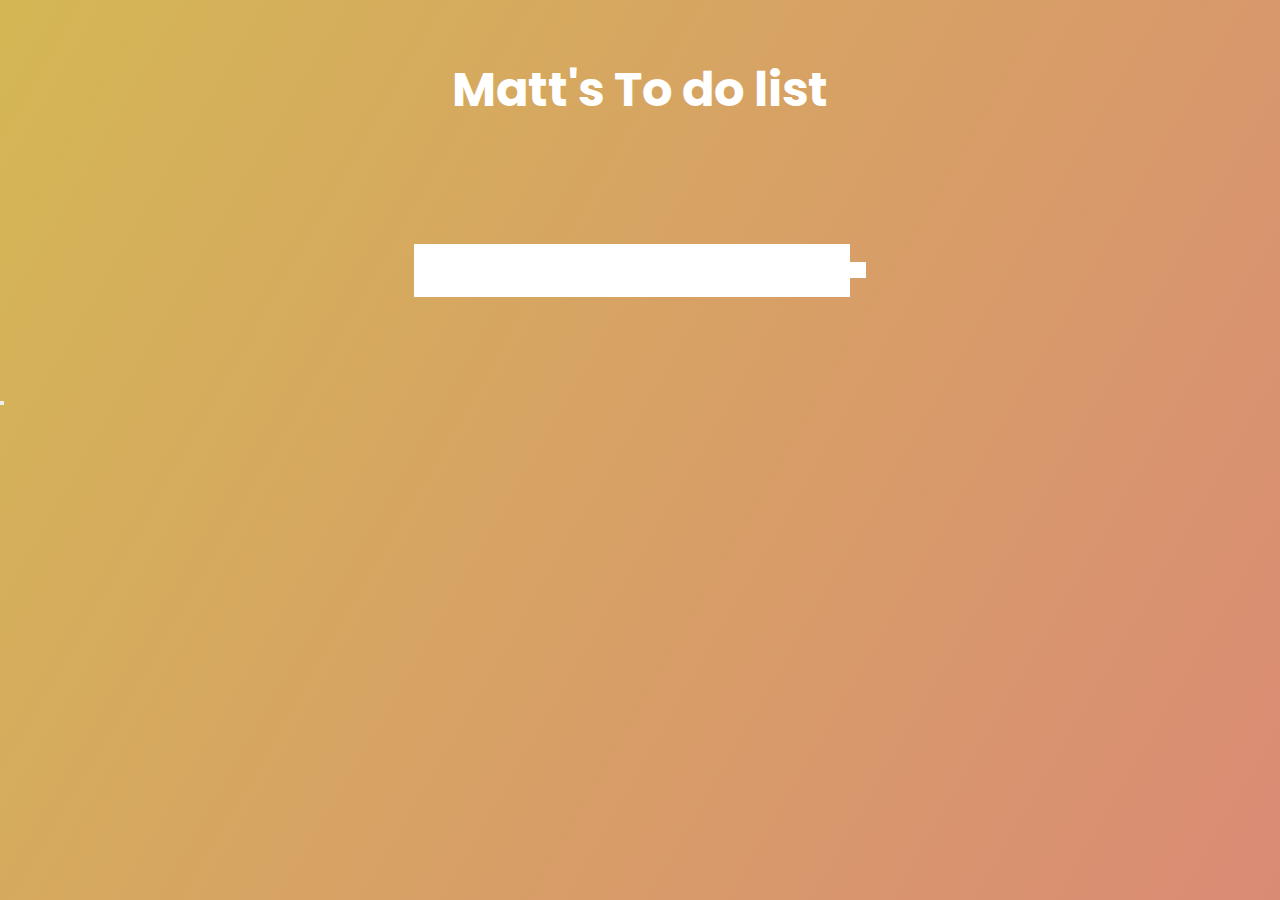
<file: index.html>
<!DOCTYPE html>
<html lang="en">
<head>
    
    <meta charset="UTF-8" />
    <meta name="viewport" content="width=device-width, initial-scale=1.0" />
    
    <title>To do List</title>
    
    <!-- here are the links for the fonts -->

    <link 
      href="https://fonts.googleapis.com/css?family=Poppins&display=swap"
      rel="stylesheet"
    />
    <link
      rel="stylesheet"
      href="https://cdnjs.cloudflare.com/ajax/libs/font-awesome/5.12.1/css/all.min.css"
      integrity="sha256-mmgLkCYLUQbXn0B1SRqzHar6dCnv9oZFPEC1g1cwlkk="
      crossorigin="anonymous"
    />
    <link rel="stylesheet" href="./style.css" />

</head>
<body>
  <header>
    <h1>Matt's To do list</h1>

  </header>

  <!--button -->
  <form>
    <input type="text", class=" todo-input">
    <button class="todo-button" type="submit">
      <i class="fas fa-plus-square"></i>
    </button>

  </form>
  <div class="todo-container">
    <ul class="todo-list">
      <div class="todo">
        <li>
        </li>



        
        <button>
        </button>
    
      </div>

    </ul>

  </div>
    <script src="./app.js"></script>
</body>
</html>
</file>
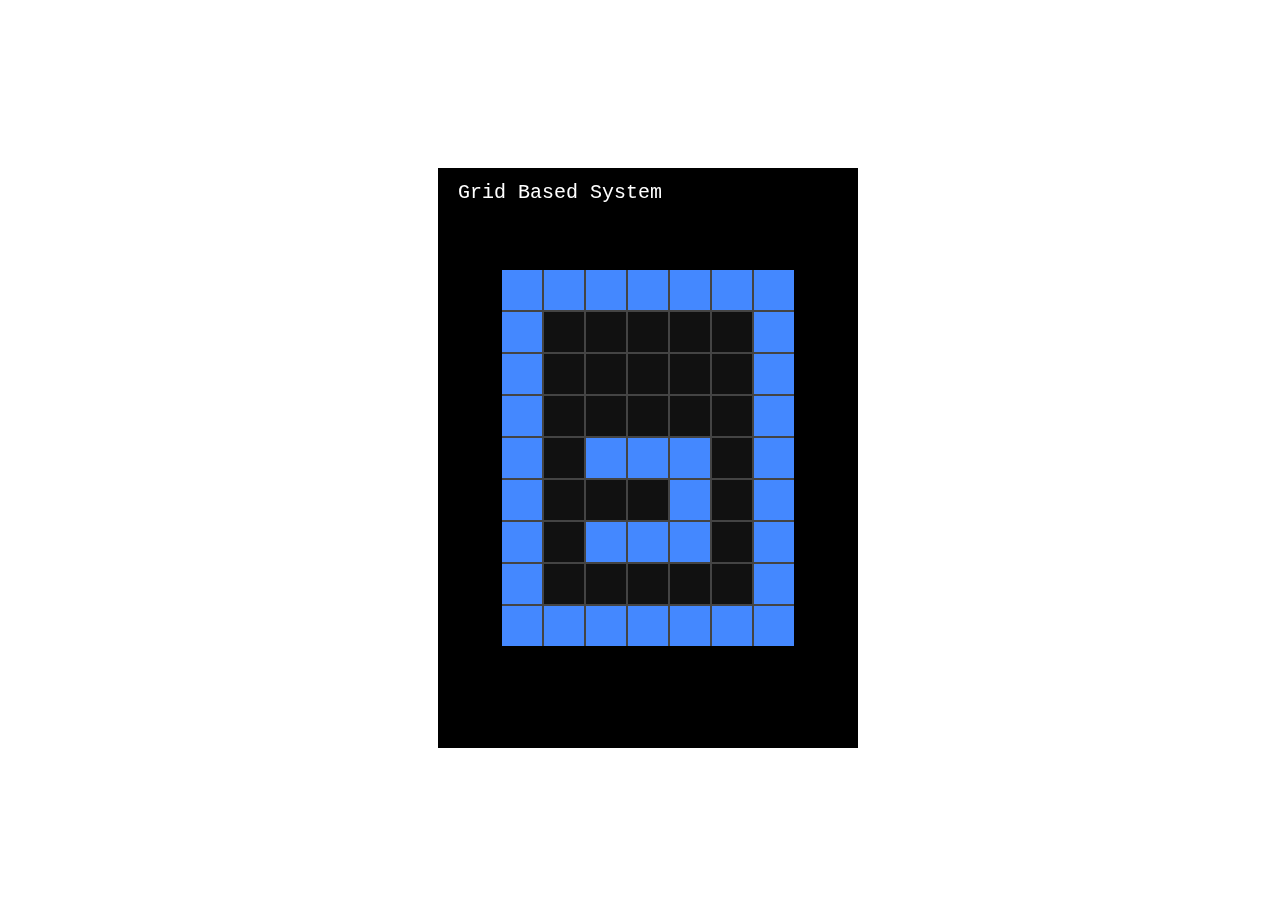
<file: 2D Game/index.html>
<!DOCTYPE html>
<html lang="en" dir="ltr">
  <head>
    <meta charset="utf-8">
    <title>Grid Based System</title>
  </head>
  <body>
    <script type="text/javascript" src="index.js"></script>
  </body>
</html>
</file>
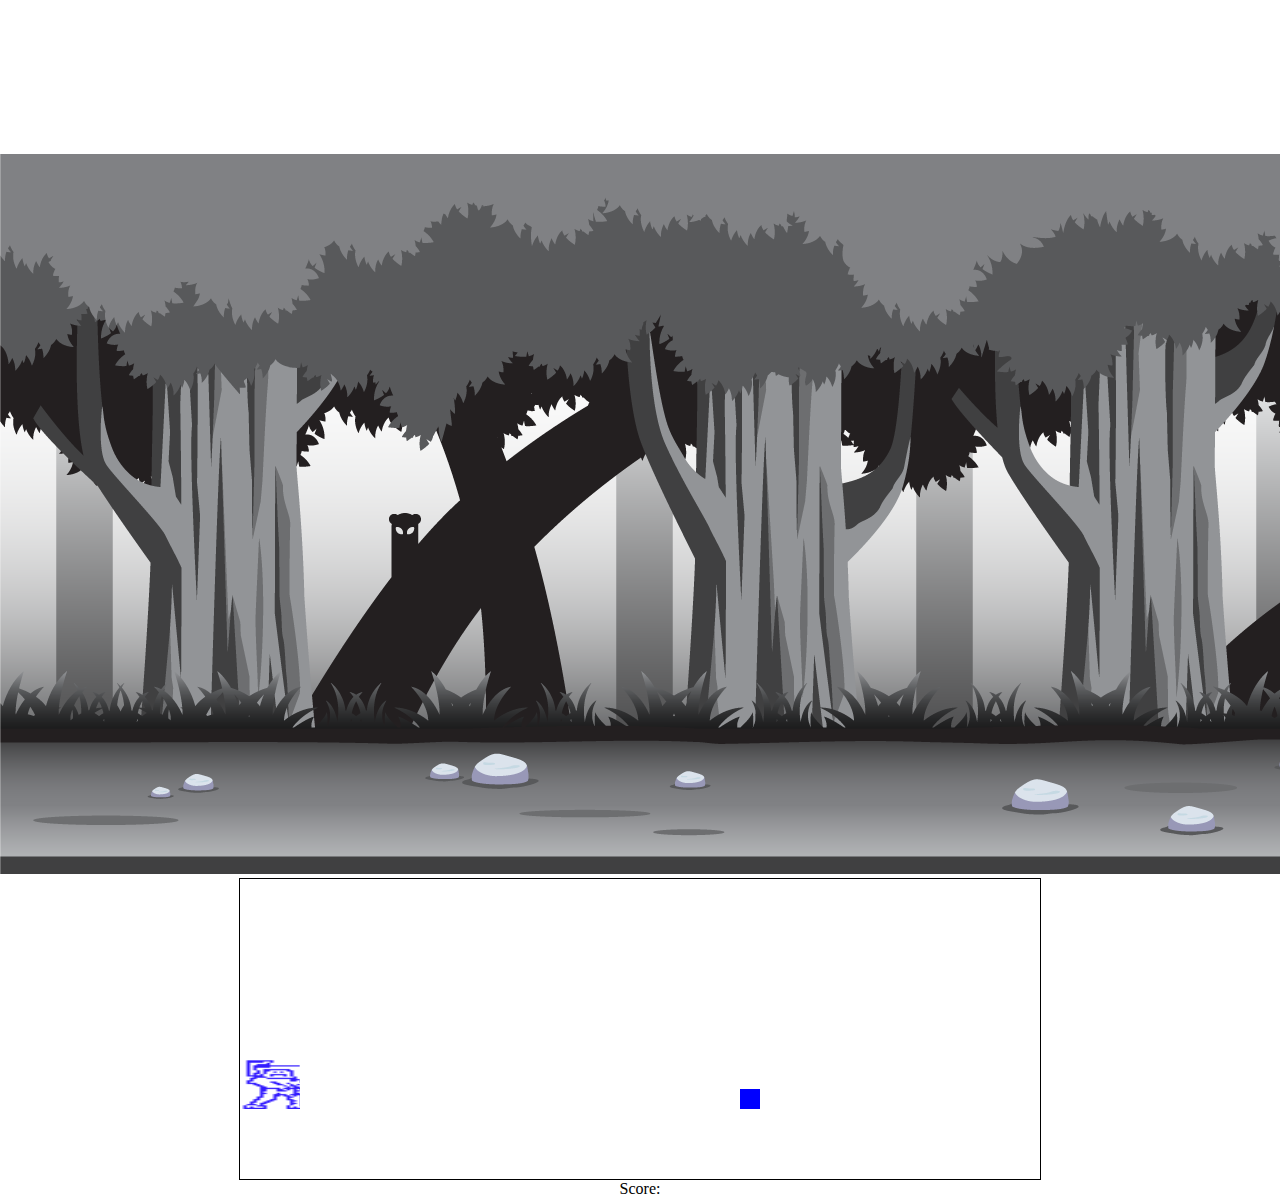
<file: Chrome JS Game/index.html>
<!DOCTYPE html>

<!-- basic HTML layout here -->
<html lang="en" onclick="jump()">


<head>
    <meta charset="UTF-8">
    <title>Jump Game</title> <!--name of the game-->

    <!-- Stylesheet here -->
    <link rel="stylesheet" href="style.css">
</head>

<body>

    <canvas id="canvas1"></canvas>
    <img id="backgroundimagens" src="Pictures/background_single.png">

    <!-- A place where you can add store things, as a class, or a id atribute or styling a css -->
    <div class="game">
        
        <div id="character"><!-- mario-->
            <img src="./Pictures/personagemJS3.png" alt="" height="50", width="70">
        </div> 


        <div id="block"><!-- things in the way-->


        </div> 
    
    </div>
    <p>Score: <span id="scoreSpan"></span></p> <!-- score-->

</body>

<!-- Linking javascrip file here -->
<script src="script.js"></script>
</html>
</file>
<file: style.css>
*{
margin: 0;
padding: 0; 
box-sizing: border-box; /*style of box ? */

}

body{
    background-image: linear-gradient(120deg, #d4b755, #da8b75);
color: white; /*color of top text*/
font-family: "Poppins", sans-serif;/* fonts*/
min-height: 100vh;
}

header {
    font-size: 1.5rem;

}

/*possitioning of main text, where i write, button*/
header, form {
    min-height: 20vh;
    display: flex;
    justify-content: center;
    align-items: center;

}

/*here is where I type*/
form input, form button{
    padding: 0.5rem;
    font-size: 2rem;
    border: none;
    background: white;
}

/*transition from one style of button to another*/
form button{
    color: #da8b75;
    background: white;
    cursor: pointer;
    transition: all 0.3s ease;

}

/*when you place you mouse poiter, the button will change style*/
form button:hover{
    background: #da8b75;
    color: white;
    
}
</file>
<file: Chrome JS Game/style.css>
*{ 
    padding: 0;
    margin: 0;
    overflow-x: hidden;
}

/* Screen border*/
.game{
    width: 800px; 
    height: 300px;
    border: 1px solid black;
    margin: auto;
}

/* Mario*/
#character{
    width: 60px;
    height: 80px;
    
    position:relative;
    top: 180px;

    
}

/*jump action*/
.animate{
    animation: jump 0.3s linear;
}

/*size and distance of jumping*/
@keyframes jump{
    0%{top: 150px;}
    30%{top: 100px;}
    70%{top: 100px;}
    100%{top: 150px;}
}

/* objets in the way*/
#block{
    background-color: blue;
    width: 20px;
    height: 20px;
    position: relative;
    top: 130px;
    left: 500px;
    animation: block 1s infinite linear;
}

/*animation of the object Enemy */
@keyframes block{
    0%{left: 800px}
    100%{left: -20px}
}

/* Score*/
p{
    text-align: center;
}
</file>
